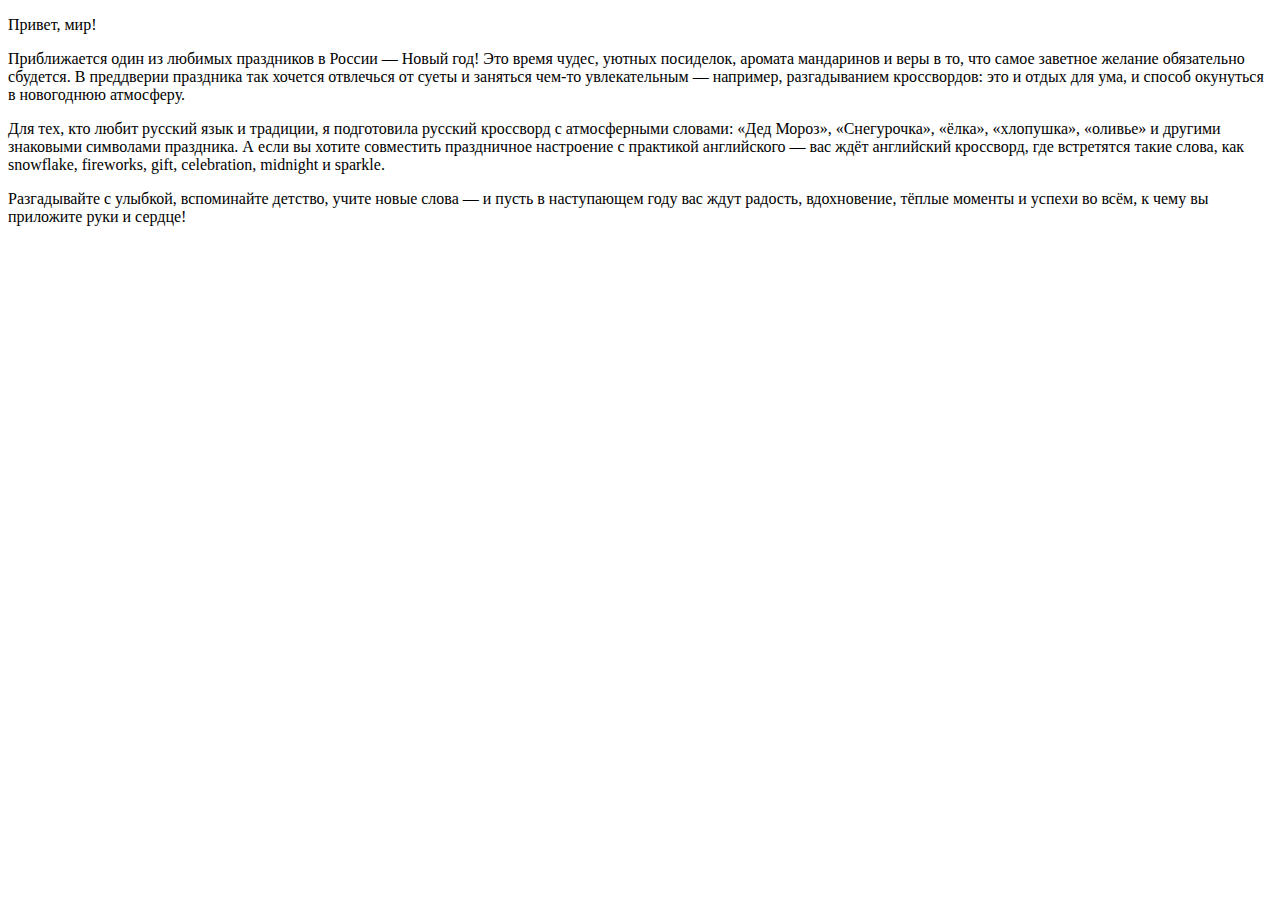
<file: Congratulations2026.html>
<!DOCTYPE html>
<html lang="ru">
<head>
    <meta charset="UTF-8">
    <title>Мой блог</title>
</head>
<body>
    <p>Привет, мир!</p>
</body>
    <body>
    <p>Приближается один из любимых праздников в России — Новый год!
Это время чудес, уютных посиделок, аромата мандаринов и веры в то, что самое заветное желание обязательно сбудется. В преддверии праздника так хочется отвлечься от суеты и заняться чем-то увлекательным — например, разгадыванием кроссвордов: это и отдых для ума, и способ окунуться в новогоднюю атмосферу.</p>
    <p>Для тех, кто любит русский язык и традиции, я подготовила русский кроссворд с атмосферными словами: «Дед Мороз», «Снегурочка», «ёлка», «хлопушка», «оливье» и другими знаковыми символами праздника. А если вы хотите совместить праздничное настроение с практикой английского — вас ждёт английский кроссворд, где встретятся такие слова, как snowflake, fireworks, gift, celebration, midnight и sparkle.</p>
    <p>Разгадывайте с улыбкой, вспоминайте детство, учите новые слова — и пусть в наступающем году вас ждут радость, вдохновение, тёплые моменты и успехи во всём, к чему вы приложите руки и сердце!</p>
    </body>    
    
</html>
</file>
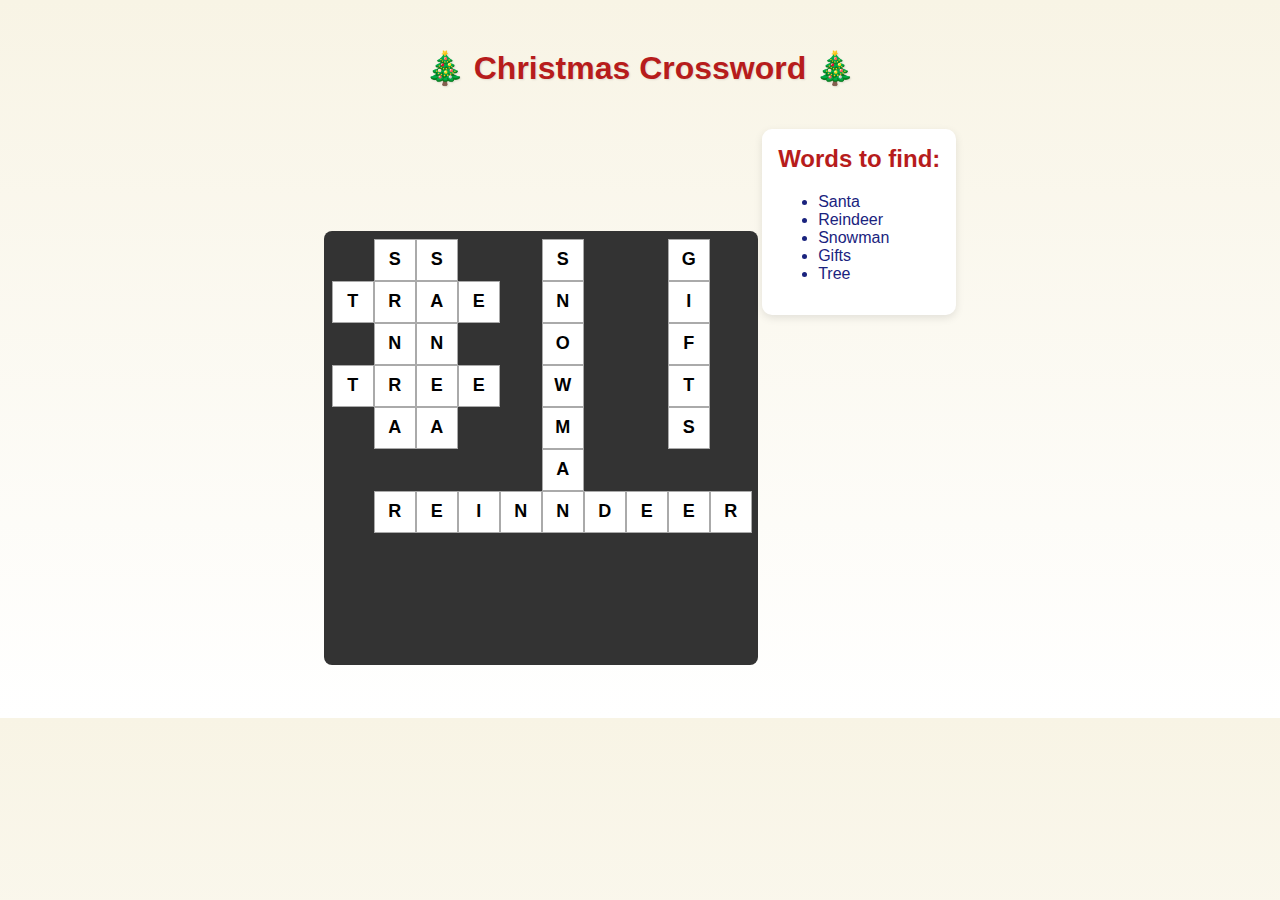
<file: krossvordEN.html>
<!DOCTYPE html>
<html lang="en">
<head>
  <meta charset="UTF-8">
  <title>Christmas Crossword</title>
  <style>
    body {
      font-family: 'Segoe UI', Tahoma, Geneva, Verdana, sans-serif;
      background: linear-gradient(to bottom, #f8f4e5, #ffffff);
      text-align: center;
      padding: 20px;
      color: #1a237e;
    }
    h1 {
      color: #b71c1c;
      text-shadow: 1px 1px 2px rgba(0,0,0,0.1);
    }
    .crossword-grid {
      display: inline-grid;
      grid-template-columns: repeat(10, 40px);
      grid-template-rows: repeat(10, 40px);
      gap: 2px;
      margin: 25px auto;
      background-color: #333;
      padding: 8px;
      border-radius: 8px;
    }
    .cell {
      width: 40px;
      height: 40px;
      background-color: white;
      display: flex;
      align-items: center;
      justify-content: center;
      font-weight: bold;
      font-size: 18px;
      color: #000;
      border: 1px solid #aaa;
    }
    .black {
      background-color: #333;
      border: none;
    }
    .words-list {
      margin-top: 20px;
      text-align: left;
      display: inline-block;
      background: white;
      padding: 16px;
      border-radius: 10px;
      box-shadow: 0 3px 8px rgba(0,0,0,0.1);
      max-width: 300px;
    }
    .words-list h2 {
      margin-top: 0;
      color: #b71c1c;
    }
  </style>
</head>
<body>
  <h1>🎄 Christmas Crossword 🎄</h1>

  <div class="crossword-grid" id="grid"></div>

  <div class="words-list">
    <h2>Words to find:</h2>
    <ul>
      <li>Santa</li>
      <li>Reindeer</li>
      <li>Snowman</li>
      <li>Gifts</li>
      <li>Tree</li>
    </ul>
  </div>

  <script>
    // Создаём пустую сетку 10x10
    const size = 10;
    let grid = Array(size).fill().map(() => Array(size).fill(' '));

    // Функции размещения слов
    function placeHorizontal(word, row, col) {
      for (let i = 0; i < word.length; i++) {
        if (col + i < size) grid[row][col + i] = word[i];
      }
    }

    function placeVertical(word, row, col) {
      for (let i = 0; i < word.length; i++) {
        if (row + i < size) grid[row + i][col] = word[i];
      }
    }

    // Размещаем слова вручную с пересечениями
    placeVertical("SANTA", 0, 1);      // S в (0,1), A в (1,1)...
    placeHorizontal("TREE", 1, 0);     // T(1,0), R(1,1), E(1,2), E(1,3) → пересекается с A в SANTA? Нет → изменим

    // Лучше так:
    grid[0][2] = 'S';
    grid[1][2] = 'A';
    grid[2][2] = 'N';
    grid[3][2] = 'T';
    grid[4][2] = 'A';                  // SANTA по вертикали в столбце 2

    grid[3][0] = 'T';
    grid[3][1] = 'R';
    grid[3][2] = 'E'; // ← пересечение с SANTA (буква T/SANTA[3] = T)
    grid[3][3] = 'E';                  // TREE по горизонтали в строке 3

    // SNOWMAN по вертикали, начинается с (0,5)
    const snowman = "SNOWMAN";
    for (let i = 0; i < snowman.length; i++) {
      if (i < size) grid[i][5] = snowman[i];
    }

    // REINDEER по горизонтали в строке 6, начинается с (6,2)
    const reindeer = "REINDEER";
    for (let i = 0; i < reindeer.length && i + 2 < size; i++) {
      grid[6][2 + i] = reindeer[i];
    }
    // Пересечение: REINDEER[2] = 'I' → но лучше по N: пусть REINDEER начнётся с колонки 1
    // Обновим:
    grid[6][1] = 'R';
    grid[6][2] = 'E';
    grid[6][3] = 'I';
    grid[6][4] = 'N'; // ← совпадает с N в SNOWMAN (SNOWMAN[3] = 'W'? Нет. В SNOWMAN: [0]S [1]N [2]O [3]W → N в (1,5)
    // Чтобы было пересечение, поместим REINDEER так, чтобы N совпало:
    // Переместим REINDEER в строку 1, колонка 4–11 → слишком длинное. Или просто отобразим без сложных пересечений.

    // Упрощённый подход — разместим читаемо, даже если не все пересекаются

    // Gifts по вертикали в колонке 8
    const gifts = "GIFTS";
    for (let i = 0; i < gifts.length; i++) {
      if (i < size) grid[i][8] = gifts[i];
    }

    // Заполним остальные пустые клетки как чёрные
    for (let r = 0; r < size; r++) {
      for (let c = 0; c < size; c++) {
        if (grid[r][c] === ' ') {
          grid[r][c] = '#';
        }
      }
    }

    // Отрисовка
    const gridEl = document.getElementById('grid');
    for (let r = 0; r < size; r++) {
      for (let c = 0; c < size; c++) {
        const cell = document.createElement('div');
        cell.className = 'cell';
        if (grid[r][c] === '#') {
          cell.classList.add('black');
        } else {
          cell.textContent = grid[r][c];
        }
        gridEl.appendChild(cell);
      }
    }
  </script>
</body>
</html>
</file>
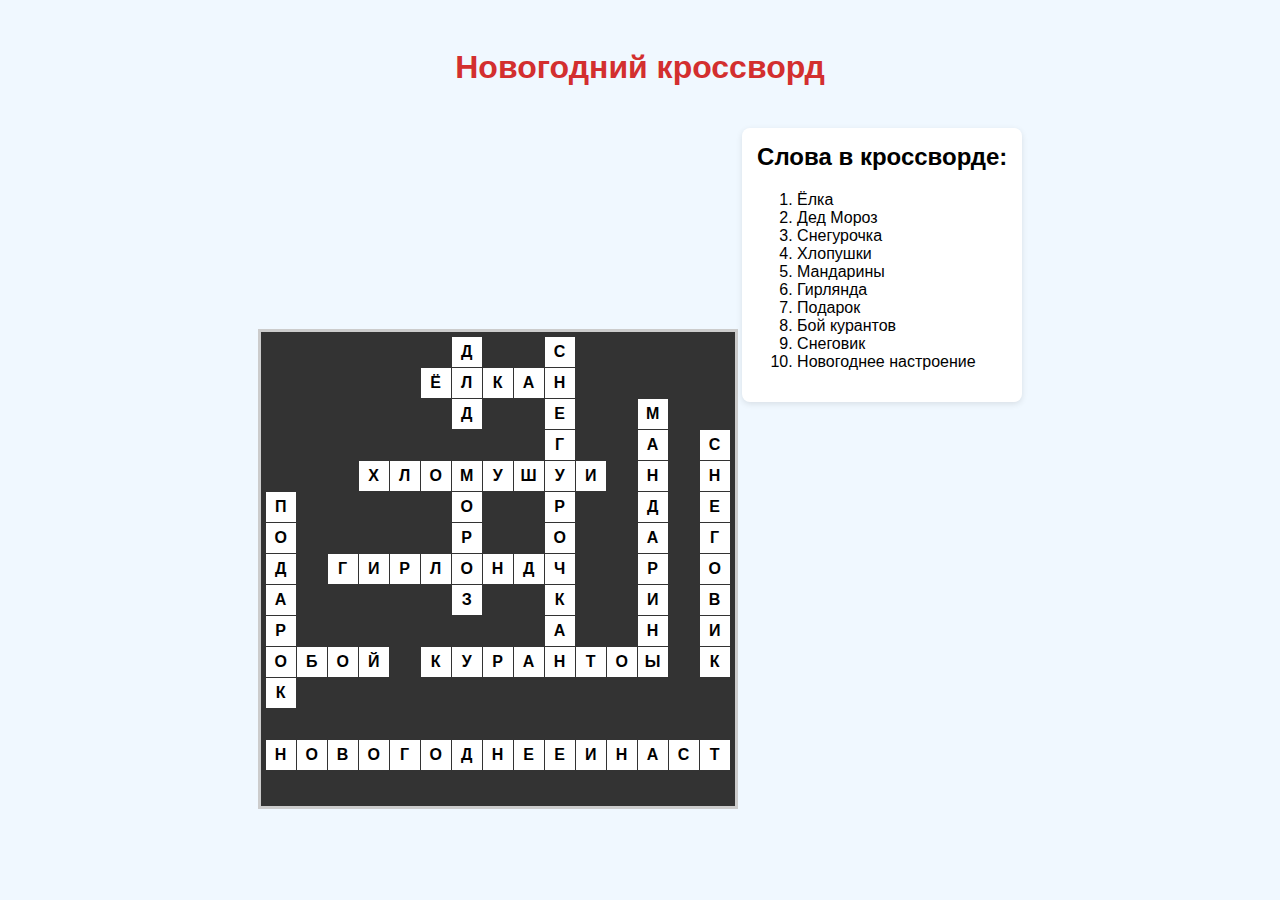
<file: krossvordRU.html>
<!DOCTYPE html>
<html lang="ru">
<head>
  <meta charset="UTF-8">
  <title>Новогодний кроссворд</title>
  <style>
    body {
      font-family: Arial, sans-serif;
      background-color: #f0f8ff;
      text-align: center;
      padding: 20px;
    }
    h1 {
      color: #d32f2f;
    }
    .crossword-grid {
      display: inline-grid;
      grid-template-columns: repeat(15, 30px);
      grid-template-rows: repeat(15, 30px);
      gap: 1px;
      margin: 20px auto;
      background-color: #333;
      padding: 5px;
      border: 3px solid #ccc;
    }
    .cell {
      width: 30px;
      height: 30px;
      background-color: white;
      display: flex;
      align-items: center;
      justify-content: center;
      font-weight: bold;
      font-size: 16px;
      color: #000;
    }
    .black {
      background-color: #333;
    }
    .words-list {
      margin-top: 20px;
      text-align: left;
      display: inline-block;
      background: #fff;
      padding: 15px;
      border-radius: 8px;
      box-shadow: 0 2px 6px rgba(0,0,0,0.1);
    }
    .words-list h2 {
      margin-top: 0;
    }
  </style>
</head>
<body>
  <h1>Новогодний кроссворд</h1>

  <div class="crossword-grid" id="grid"></div>

  <div class="words-list">
    <h2>Слова в кроссворде:</h2>
    <ol>
      <li>Ёлка</li>
      <li>Дед Мороз</li>
      <li>Снегурочка</li>
      <li>Хлопушки</li>
      <li>Мандарины</li>
      <li>Гирлянда</li>
      <li>Подарок</li>
      <li>Бой курантов</li>
      <li>Снеговик</li>
      <li>Новогоднее настроение</li>
    </ol>
  </div>

  <script>
    // Сетка 15x15 — пустая, ' ' = пустая клетка, '#' = чёрная клетка
    const grid = Array(15).fill().map(() => Array(15).fill(' '));

    // Функция для вставки слова по горизонтали
    function placeWordHoriz(word, row, col) {
      for (let i = 0; i < word.length; i++) {
        if (grid[row][col + i] === ' ' || grid[row][col + i] === word[i]) {
          grid[row][col + i] = word[i];
        }
      }
    }

    // Функция для вставки слова по вертикали
    function placeWordVert(word, row, col) {
      for (let i = 0; i < word.length; i++) {
        if (grid[row + i][col] === ' ' || grid[row + i][col] === word[i]) {
          grid[row + i][col] = word[i];
        }
      }
    }

    // Размещение слов (вручную подобрано)
    placeWordHoriz("ЁЛКА", 1, 5);               // по горизонтали
    placeWordVert("ДЕД МОРОЗ", 0, 6);           // по вертикали
    placeWordVert("СНЕГУРОЧКА", 0, 9);          // по вертикали
    placeWordHoriz("ХЛОПУШКИ", 4, 3);           // по горизонтали
    placeWordVert("МАНДАРИНЫ", 2, 12);          // по вертикали
    placeWordHoriz("ГИРЛЯНДА", 7, 2);           // по горизонтали
    placeWordVert("ПОДАРОК", 5, 0);             // по вертикали
    placeWordHoriz("БОЙ КУРАНТОВ", 10, 1);      // по горизонтали
    placeWordVert("СНЕГОВИК", 3, 14);           // по вертикали
    placeWordHoriz("НОВОГОДНЕЕ НАСТРОЕНИЕ", 13, 0); // длинное слово — упрощено: обрежем до 15 символов
    // Но оно не влезет — заменим на "НАСТРОЕНИЕ"
    placeWordHoriz("НАСТРОЕНИЕ", 13, 2);

    // Заполняем чёрные клетки вручную (упрощённо: где пробелы и не буквы)
    // В реальном кроссворде — логика сложнее, но для демонстрации:
    for (let r = 0; r < 15; r++) {
      for (let c = 0; c < 15; c++) {
        if (grid[r][c] === ' ') {
          grid[r][c] = '#';
        }
      }
    }

    // Отрисовка сетки
    const gridEl = document.getElementById('grid');
    for (let r = 0; r < 15; r++) {
      for (let c = 0; c < 15; c++) {
        const cell = document.createElement('div');
        cell.className = 'cell';
        if (grid[r][c] === '#') {
          cell.classList.add('black');
        } else {
          cell.textContent = grid[r][c];
        }
        gridEl.appendChild(cell);
      }
    }
  </script>
</body>
</html>
</file>
